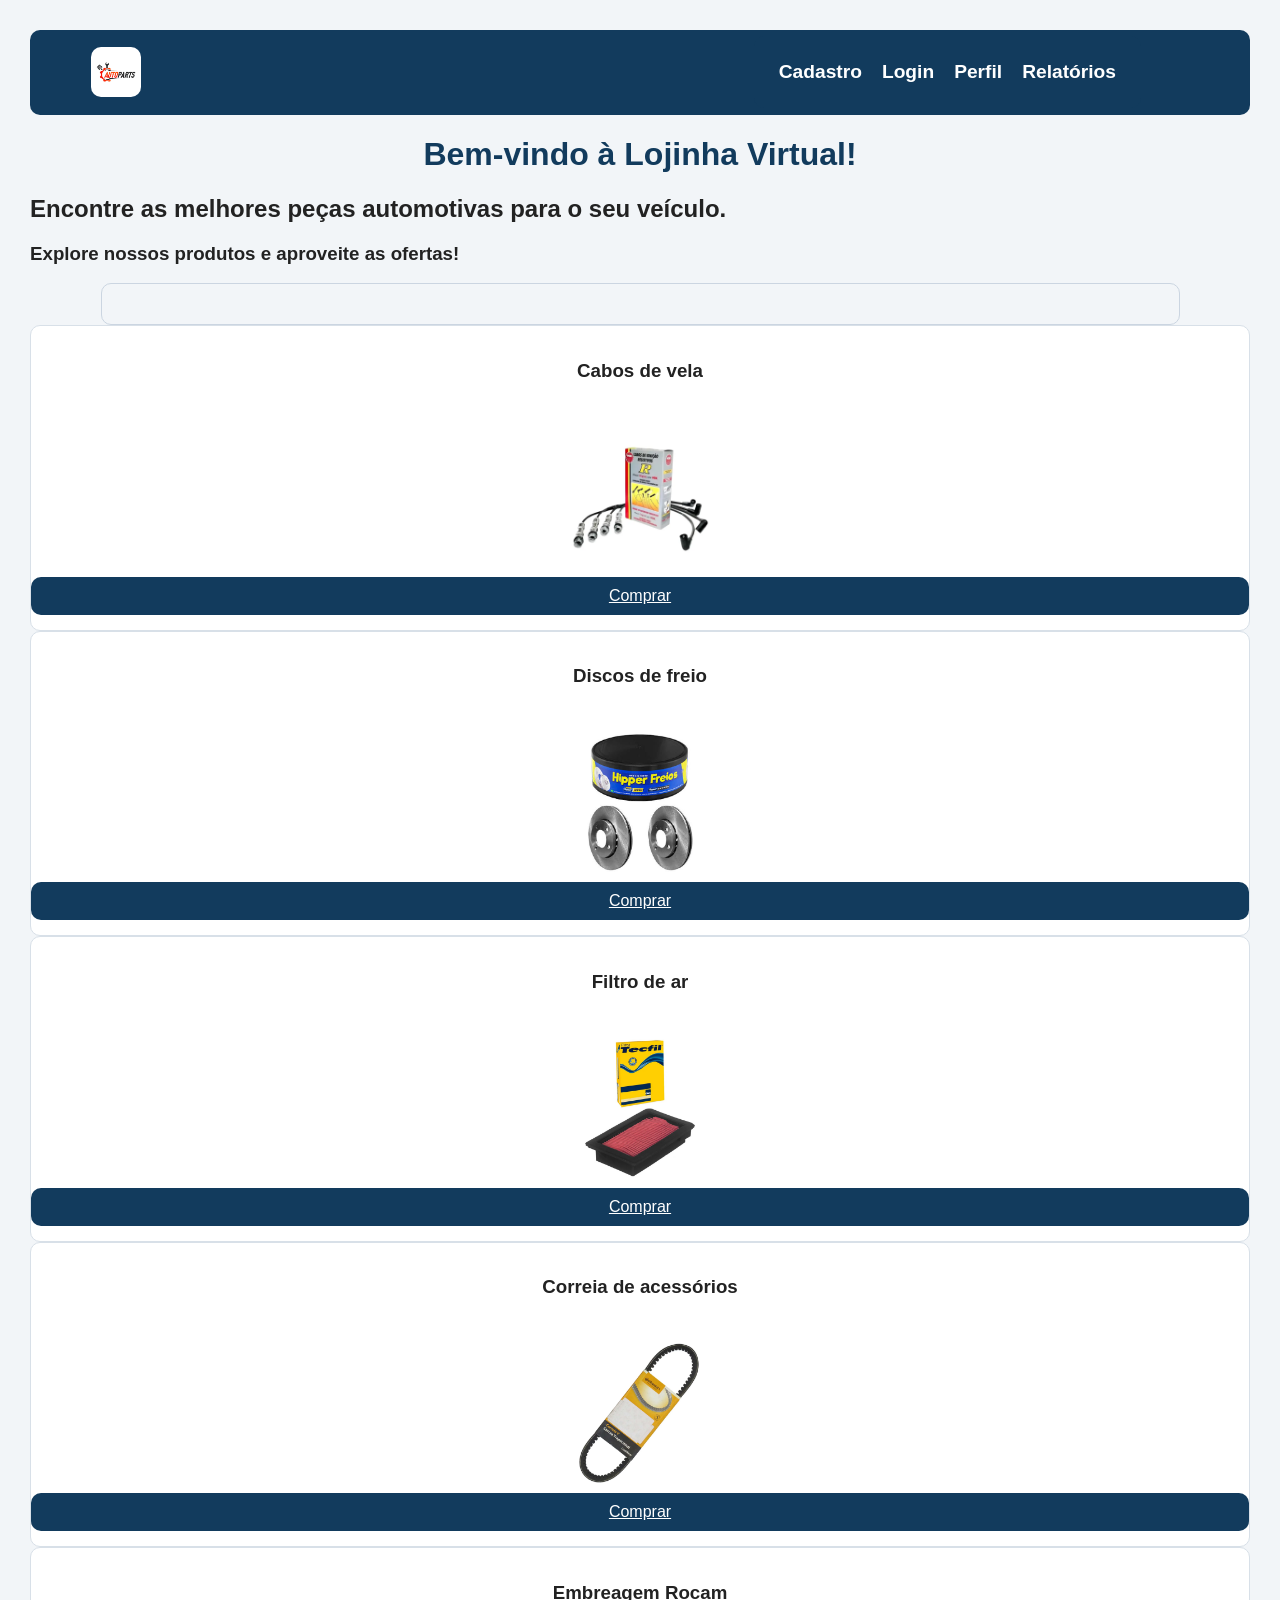
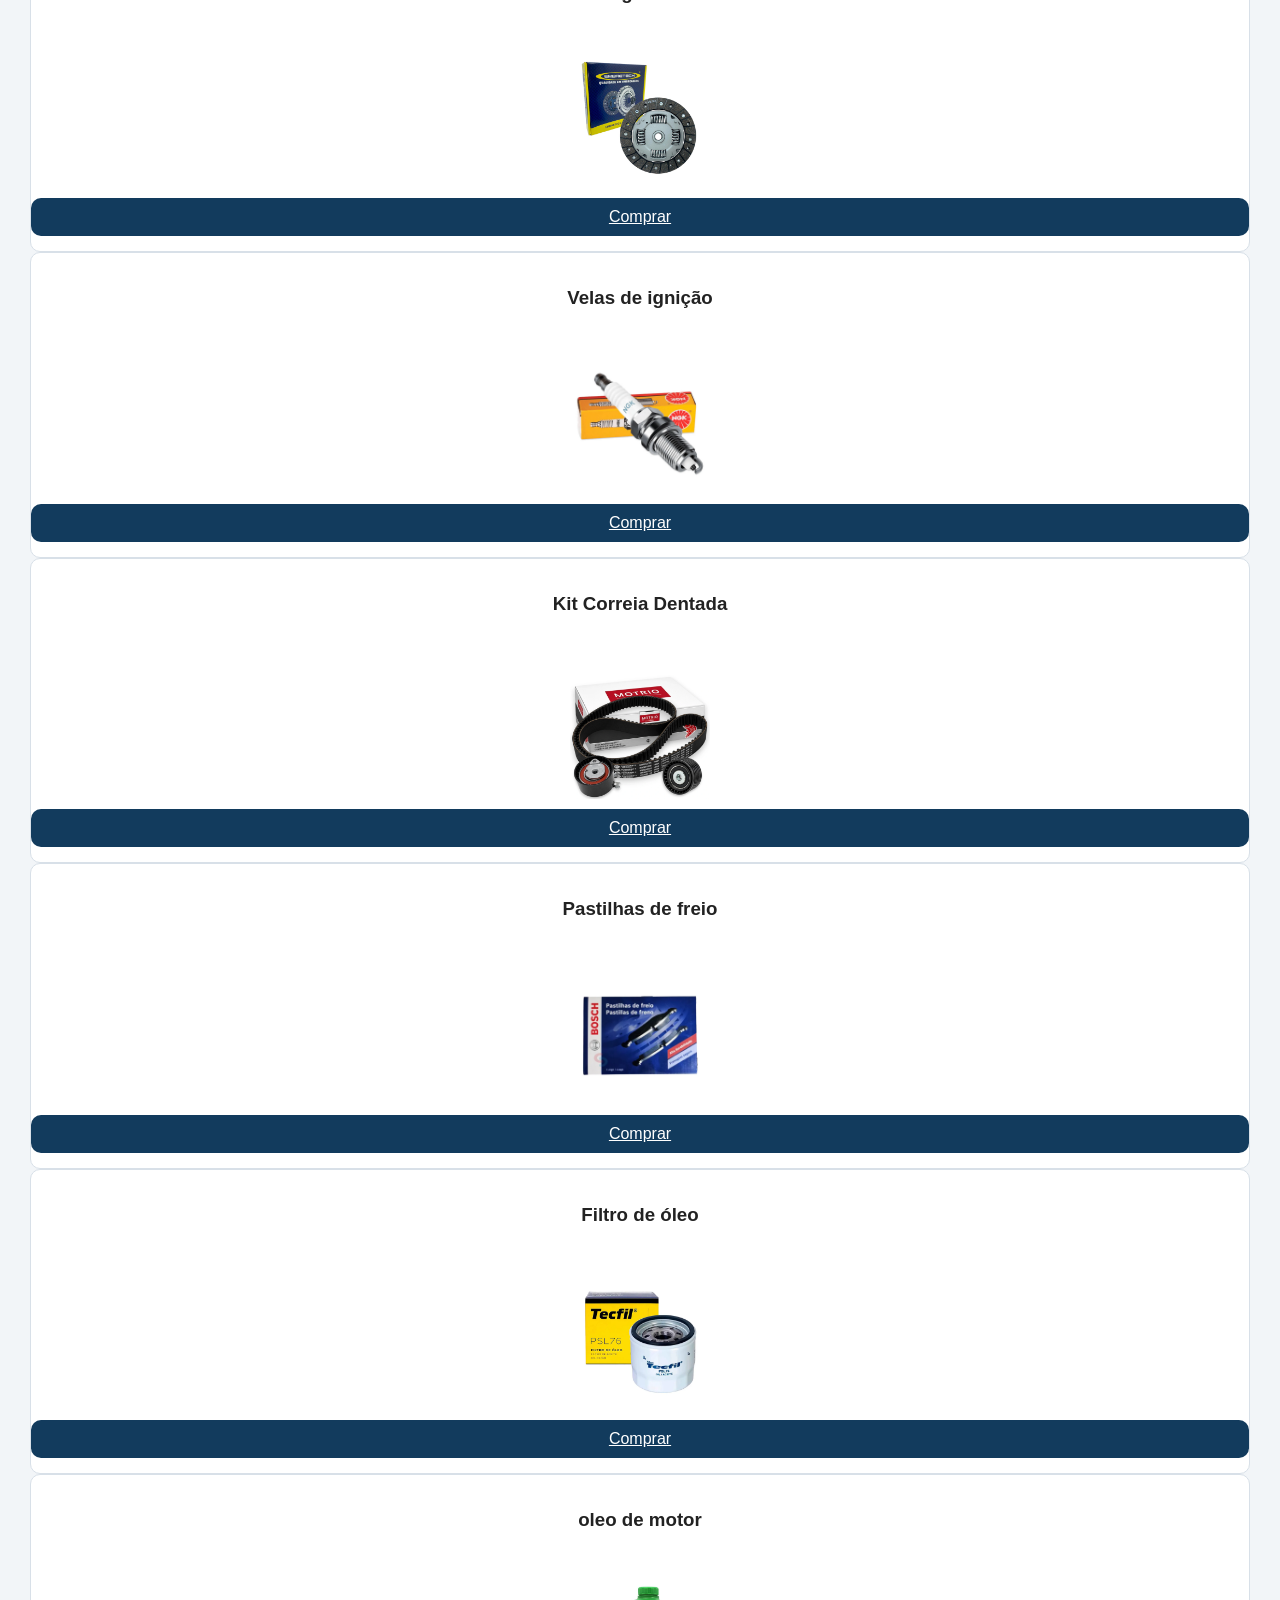
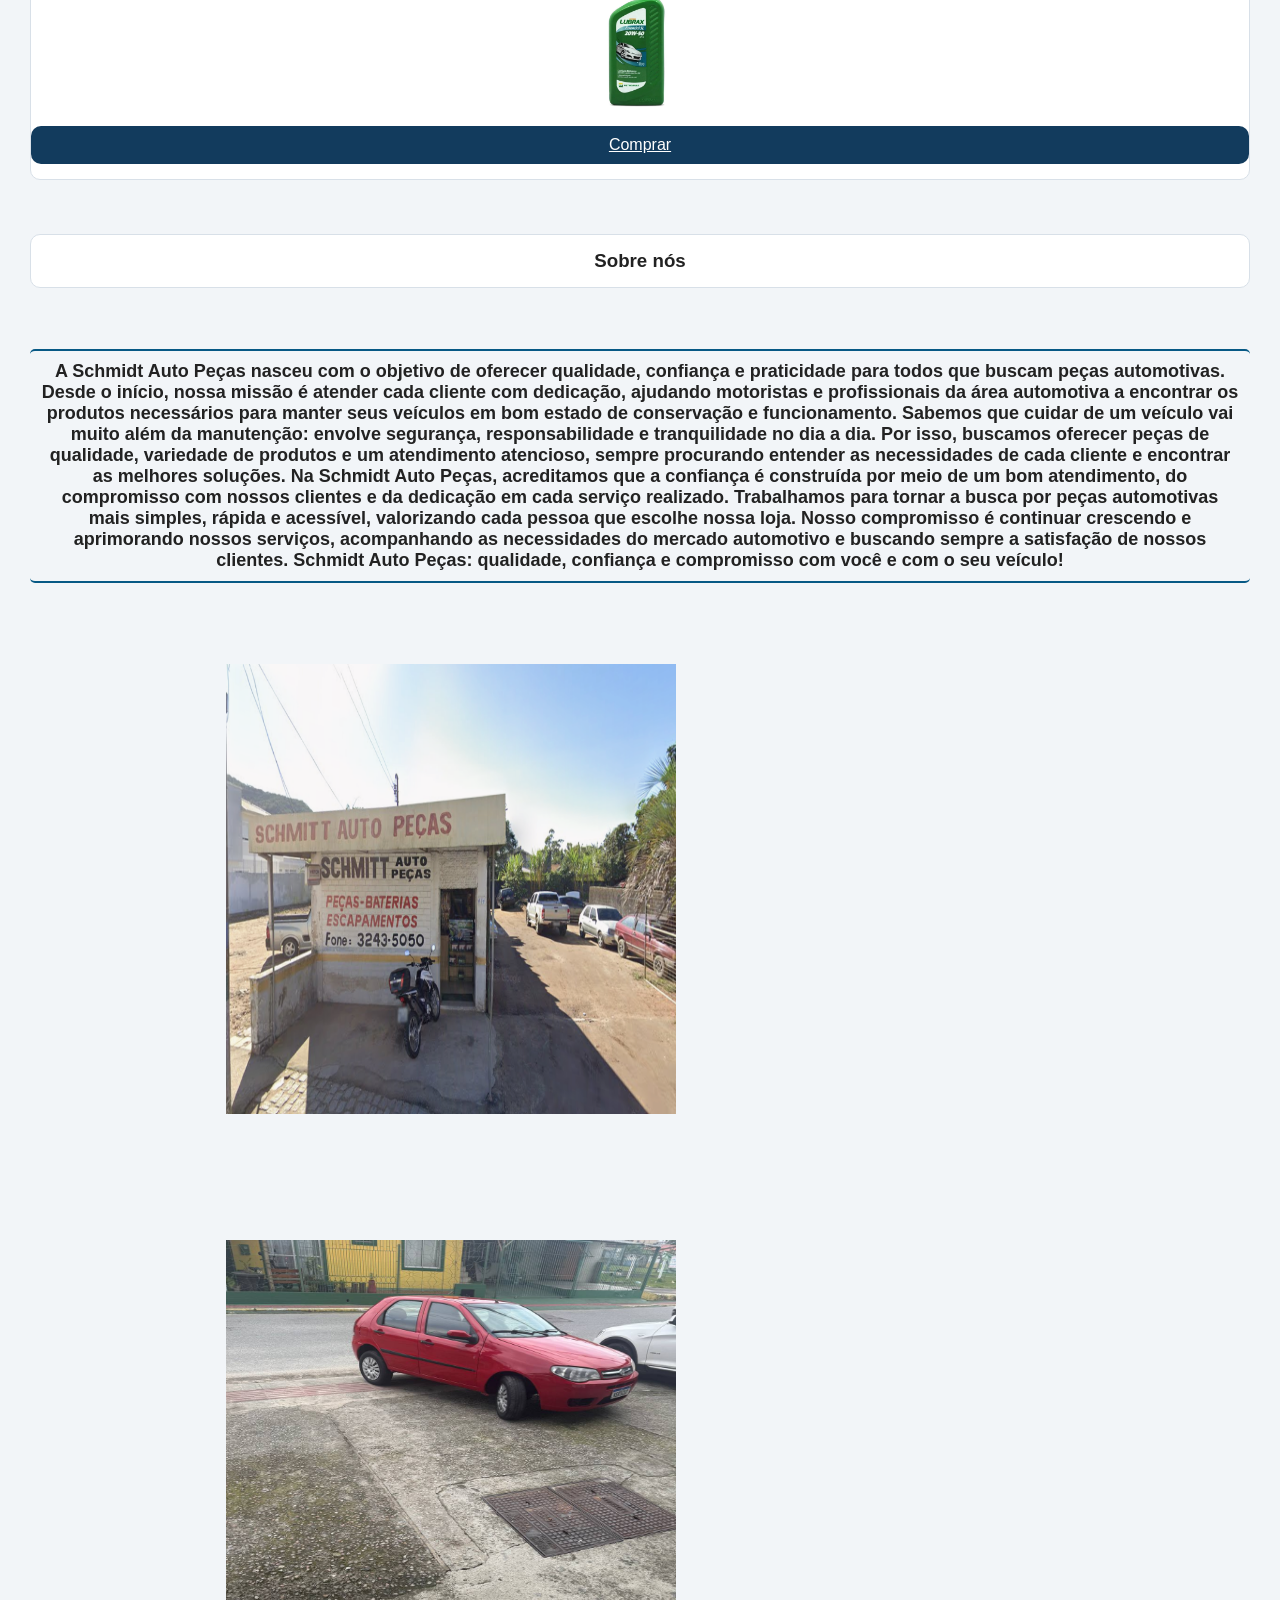
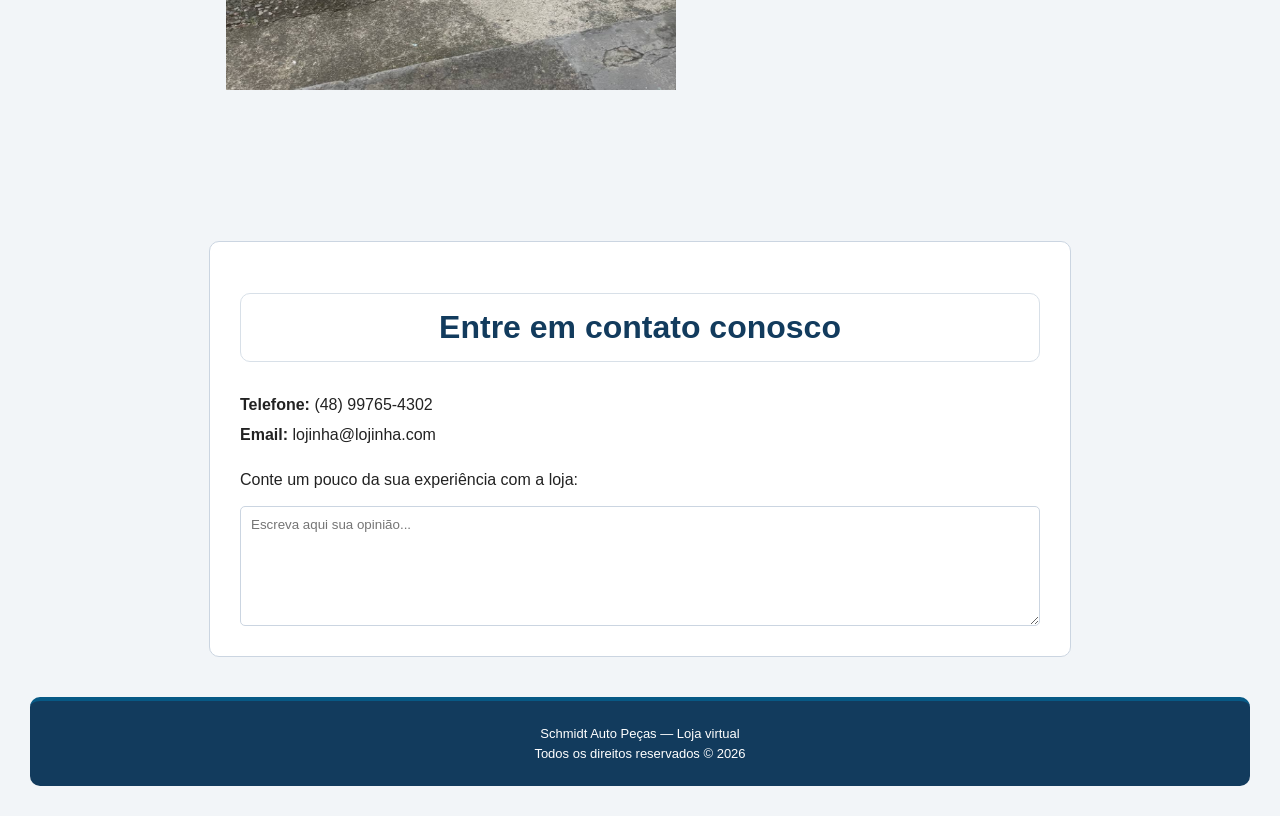
<file: index.html>
<!DOCTYPE html>
<html lang="en">
<head>
    <meta charset="UTF-8">
    <meta name="viewport" content="width=device-width, initial-scale=1.0">
    <title>Lojinha Virtual</title>
    <link rel="stylesheet" href="./style.css">
</head>
<body>
    <header class="header">
        <img src="./imagens/autoparts.jpeg" alt="logo" class="logo">
        <a href="index.html" class = "home">Home</a>
        <nav class="menu">
            <a href="cadastro.html">Cadastro</a>
            <a href="login.html">Login</a>
            <a href="perfil.html">Perfil</a>
            <a href="relatorios.html">Relatórios</a>
        </nav>
    </header>
    <main>
    <h1>Bem-vindo à Lojinha Virtual!</h1>
    <h2>Encontre as melhores peças automotivas para o seu veículo.</h2>
    <h3>Explore nossos produtos e aproveite as ofertas!</h3>
    <div class="produtos"></div>
    <div class="produto">
        <h3>Cabos de vela</h3>
        <img src="./imagens/cabos_de_vela.png" alt="Cabos de vela" class="pecas">
        <a href="loja.html" class="btn">Comprar</a>
    </div>
    <div class="produto">
        <h3>Discos de freio</h3>
        <img src="./imagens/discos_de_freio.jpg" alt="Discos de freio" class="pecas">
        <a href="loja.html" class="btn">Comprar</a>
    </div>
    <div class="produto">
        <h3>Filtro de ar</h3>
        <img src="./imagens/filtro_de_ar.jpeg" alt="Filtro de ar" class="pecas">
        <a href="loja.html" class="btn">Comprar</a>
    </div>
    <div class="produto">
        <h3>Correia de acessórios</h3>
        <img src="./imagens/correia_de_acessorios.jpeg" alt="Correia de acessórios" class="pecas">
         <a href="loja.html" class="btn">Comprar</a>
    </div>
    <div class="produto">
        <h3>Embreagem Rocam</h3>
        <img src="./imagens/embreamgem.jpg" alt="Embreagem Rocam" class="pecas">
        <a href="loja.html" class="btn">Comprar</a>

    </div>
    <div class="produto">
        <h3>Velas de ignição</h3>
        <img src="./imagens/vela.png" alt="Velas de ignição" class="pecas">
        <a href="loja.html" class="btn">Comprar</a>
    </div>
    <div class="produto">
        <h3>Kit Correia Dentada</h3>
        <img src="./imagens/kit_correia_dentata.png" alt="Kit Correia Dentada" class="pecas">
        <a href="loja.html" class="btn">Comprar</a>
    </div>
    <div class="produto">
        <h3>Pastilhas de freio</h3>
        <img src="./imagens/pastilhas.jpeg" alt="Pastilhas de freio" class="pecas">
        <a href="loja.html" class="btn">Comprar</a>
    </div>
    <div class="produto">
        <h3>Filtro de óleo</h3>
        <img src="./imagens/filtro.jpeg" alt="Filtro de óleo" class="pecas">
        <a href="loja.html" class="btn">Comprar</a>
    </div>
    <div class="produto">
        <h3>oleo de motor</h3>
        <img src="./imagens/oleo.jpg" alt="oleo de motor" class="pecas">
        <a href="loja.html" class="btn">Comprar</a>
    </div> <br><br>
<div>   
        <h3 class="produto">Sobre nós</h3> <br>
    <div>
        <h4 class="sobre">A Schmidt Auto Peças nasceu com o objetivo de oferecer qualidade, confiança e praticidade para todos que buscam peças automotivas. Desde o início, nossa missão é atender cada cliente com dedicação, ajudando motoristas e profissionais da área automotiva a encontrar os produtos necessários para manter seus veículos em bom estado de conservação e funcionamento.

Sabemos que cuidar de um veículo vai muito além da manutenção: envolve segurança, responsabilidade e tranquilidade no dia a dia. Por isso, buscamos oferecer peças de qualidade, variedade de produtos e um atendimento atencioso, sempre procurando entender as necessidades de cada cliente e encontrar as melhores soluções.

Na Schmidt Auto Peças, acreditamos que a confiança é construída por meio de um bom atendimento, do compromisso com nossos clientes e da dedicação em cada serviço realizado. Trabalhamos para tornar a busca por peças automotivas mais simples, rápida e acessível, valorizando cada pessoa que escolhe nossa loja.

Nosso compromisso é continuar crescendo e aprimorando nossos serviços, acompanhando as necessidades do mercado automotivo e buscando sempre a satisfação de nossos clientes. Schmidt Auto Peças: qualidade, confiança e compromisso com você e com o seu veículo!</h4>
    </div>
    <img src="./imagens/autobono.png" alt="Sobre a loja" class="img">
    <img src="./imagens/palio.png" alt="Palio" class="img">
</div> <br> <br>
<div class="contato">
    <h1 class="produto">Entre em contato conosco</h1>
    <p>
        <strong>Telefone:</strong> (48) 99765-4302
    </p>
    <p>
        <strong>Email:</strong> lojinha@lojinha.com
    </p>
    <label for="experiencia">
        Conte um pouco da sua experiência com a loja:
    </label>
    <textarea name="experiencia" id="experiencia"
        placeholder="Escreva aqui sua opinião..."></textarea>
</div>
</main>
    <footer class="rodape">
    <p>Schmidt Auto Peças — Loja virtual</p>
    <p>Todos os direitos reservados © 2026</p>
</footer>
</body>
</html>
</file>
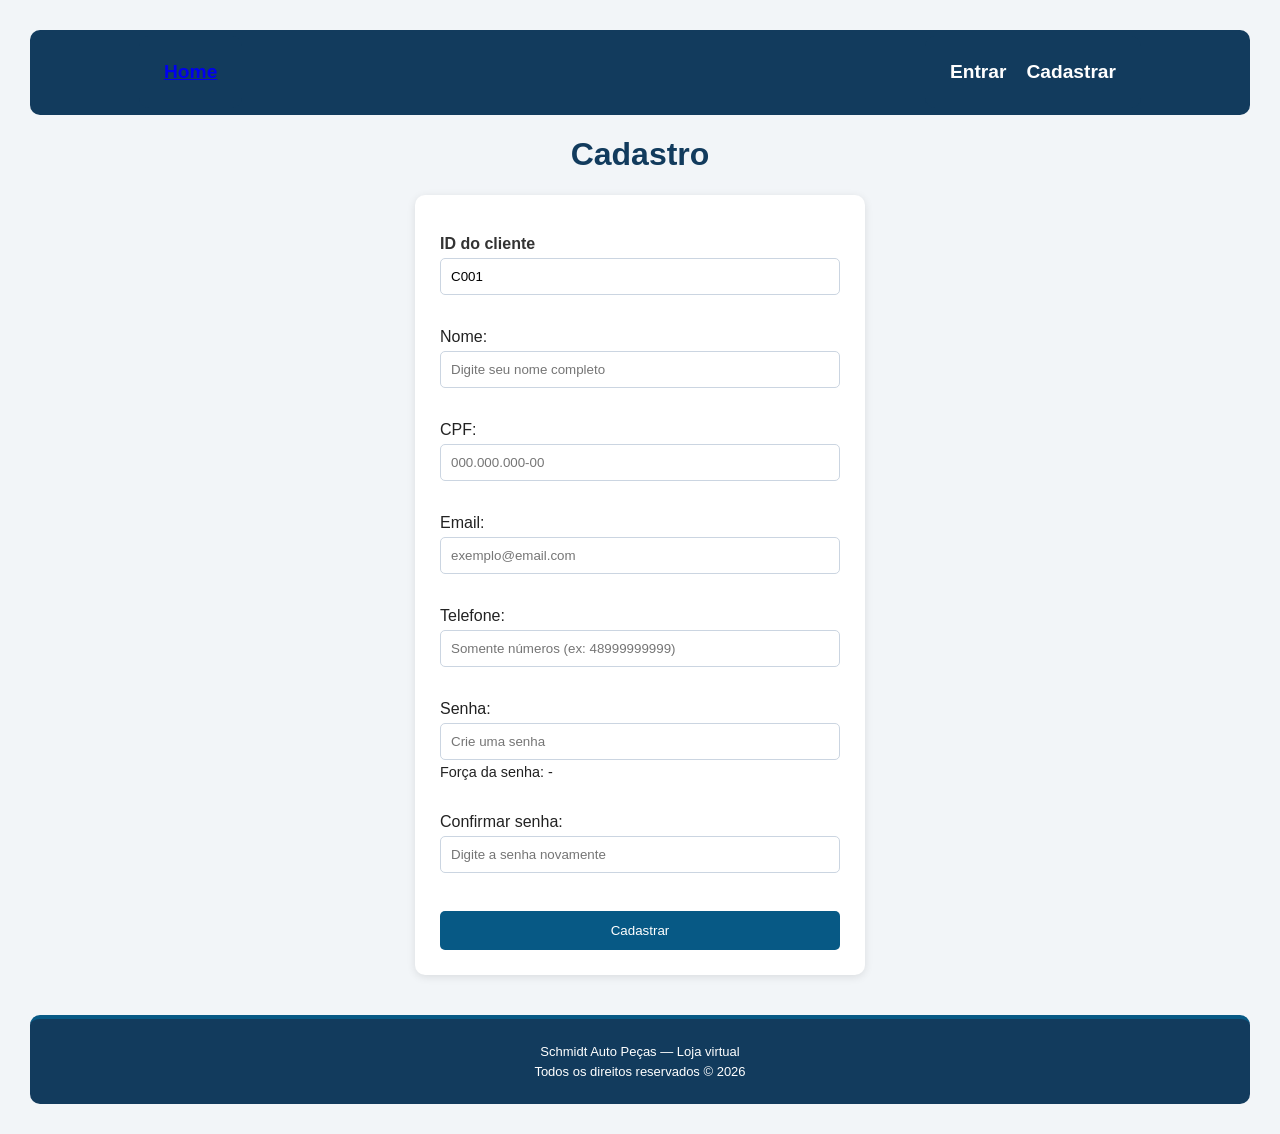
<file: cadastro.html>
<!DOCTYPE html>
<html lang="pt-BR">
<head>
    <meta charset="UTF-8">
    <meta name="viewport" content="width=device-width, initial-scale=1.0">
    <title>Cadastro - Schmidt Auto Peças</title>
    <link rel="stylesheet" href="./style.css">
</head>
<body>
    <header class="header">
        <a href="index.html" class="menu">Home</a>
        <nav class="menu" id="menu-dinamico">
            <a href="cadastro.html">Cadastro</a>
            <a href="login.html">Login</a>
            <a href="perfil.html">Perfil</a>
            <a href="relatorios.html">Relatórios</a>
        </nav>
    </header>
    <main>
        <h1>Cadastro</h1>
        <form id="form-cadastro" action="#" method="POST" novalidate>
            <label for="id-cliente" style="color: #333; font-weight: bold;">
                ID do cliente
            </label>
            <input type="text" id="id-cliente" name="id-cliente" readonly>
            <br><br>

            <label for="nome">Nome:</label>
            <input 
                type="text" 
                id="nome" 
                name="nome" 
                placeholder="Digite seu nome completo"
                required
            >
            <small class="erro-msg" data-erro="nome" style="color: red; display: block;"></small>
            <br>
           
            <label for="cpf">CPF:</label>
            <input
                type="text"
                id="cpf"
                name="cpf"
                placeholder="000.000.000-00"
                maxlength="14"
                autocomplete="off"
                required
            >
            <small class="erro-msg" data-erro="cpf" style="color: red; display: block;"></small>
            <br>

            <label for="email">Email:</label>
            <input 
                type="email" 
                id="email" 
                name="email" 
                placeholder="exemplo@email.com"
                required
            >
            <small class="erro-msg" data-erro="email" style="color: red; display: block;"></small>
            <br>

            <label for="telefone">Telefone:</label>
            <input 
                type="tel" 
                id="telefone" 
                name="telefone" 
                placeholder="Somente números (ex: 48999999999)"
                maxlength="11"
                required
            >
            <small class="erro-msg" data-erro="telefone" style="color: red; display: block;"></small>
            <br>

            <label for="senha">Senha:</label>
            <input
                type="password"
                id="senha"
                name="senha"
                placeholder="Crie uma senha"
                autocomplete="new-password"
                required
            >
            <div id="forca-senha" style="font-size: 0.9em; margin-top: 4px;">Força da senha: <span>-</span></div>
            <small class="erro-msg" data-erro="senha" style="color: red; display: block;"></small>
            <br>

            <label for="confirmar-senha">Confirmar senha:</label>
            <input
                type="password"
                id="confirmar-senha"
                name="confirmar-senha"
                placeholder="Digite a senha novamente"
                autocomplete="new-password"
                required
            >
            <small class="erro-msg" data-erro="confirmar-senha" style="color: red; display: block;"></small>
            <br>

            <button type="submit">Cadastrar</button>
        </form>
    </main>
    <footer class="rodape">
        <p>Schmidt Auto Peças — Loja virtual</p>
        <p>Todos os direitos reservados © 2026</p>
    </footer>

    <script type="module">
        import { clientesManager } from './js/clientes.js';
        import { uiManager } from './js/ui.js';

        uiManager.inicializarTema();
        uiManager.atualizarMenuDinamico();
        clientesManager.inicializarCadastro();
    </script>
</body>
</html>
</file>
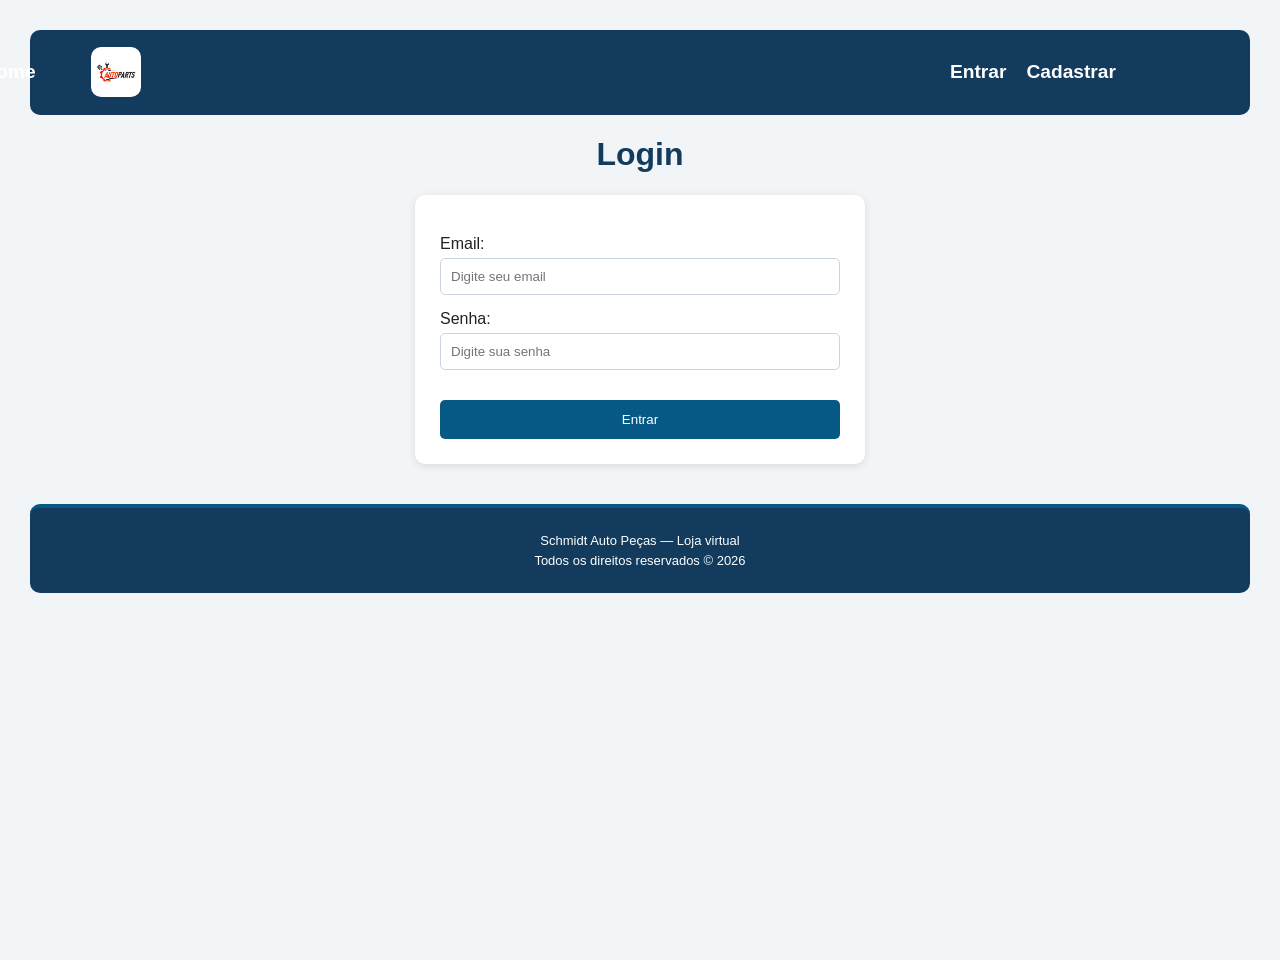
<file: login.html>
<!DOCTYPE html>
<html lang="pt-BR">
<head>
    <meta charset="UTF-8">
    <meta name="viewport" content="width=device-width, initial-scale=1.0">
    <title>Login</title>
    <link rel="stylesheet" href="./style.css">
</head>
<body>
    <header class="header">
        <img src="./imagens/autoparts.jpeg" alt="logo" class="logo">
        <a href="index.html" class="home">Home</a>
        <nav class="menu" id="menu-dinamico">
            <a href="cadastro.html">Cadastro</a>
            <a href="login.html">Login</a>
            <a href="perfil.html">Perfil</a>
            <a href="relatorios.html">Relatórios</a>
        </nav>
    </header>
    <main>
        <h1>Login</h1>
        <form id="form-login" action="#" method="POST" novalidate>
            <label for="email">Email:</label>
            <input 
                type="email" 
                id="email" 
                name="email" 
                placeholder="Digite seu email"
                required
            >
            <label for="senha">Senha:</label>
            <input 
                type="password" 
                id="senha" 
                name="senha" 
                placeholder="Digite sua senha"
                required
            >
            <small id="login-erro" style="color: red; display: block; margin-bottom: 10px;"></small>
            <button type="submit">Entrar</button>
        </form>
    </main>
    <footer class="rodape">
        <p>Schmidt Auto Peças — Loja virtual</p>
        <p>Todos os direitos reservados © 2026</p>
    </footer>

    <script type="module">
        import { loginController } from './js/login.js';
        import { uiManager } from './js/ui.js';

        uiManager.inicializarTema();
        uiManager.atualizarMenuDinamico();
        loginController.inicializar();
    </script>
</body>
</html>
</file>
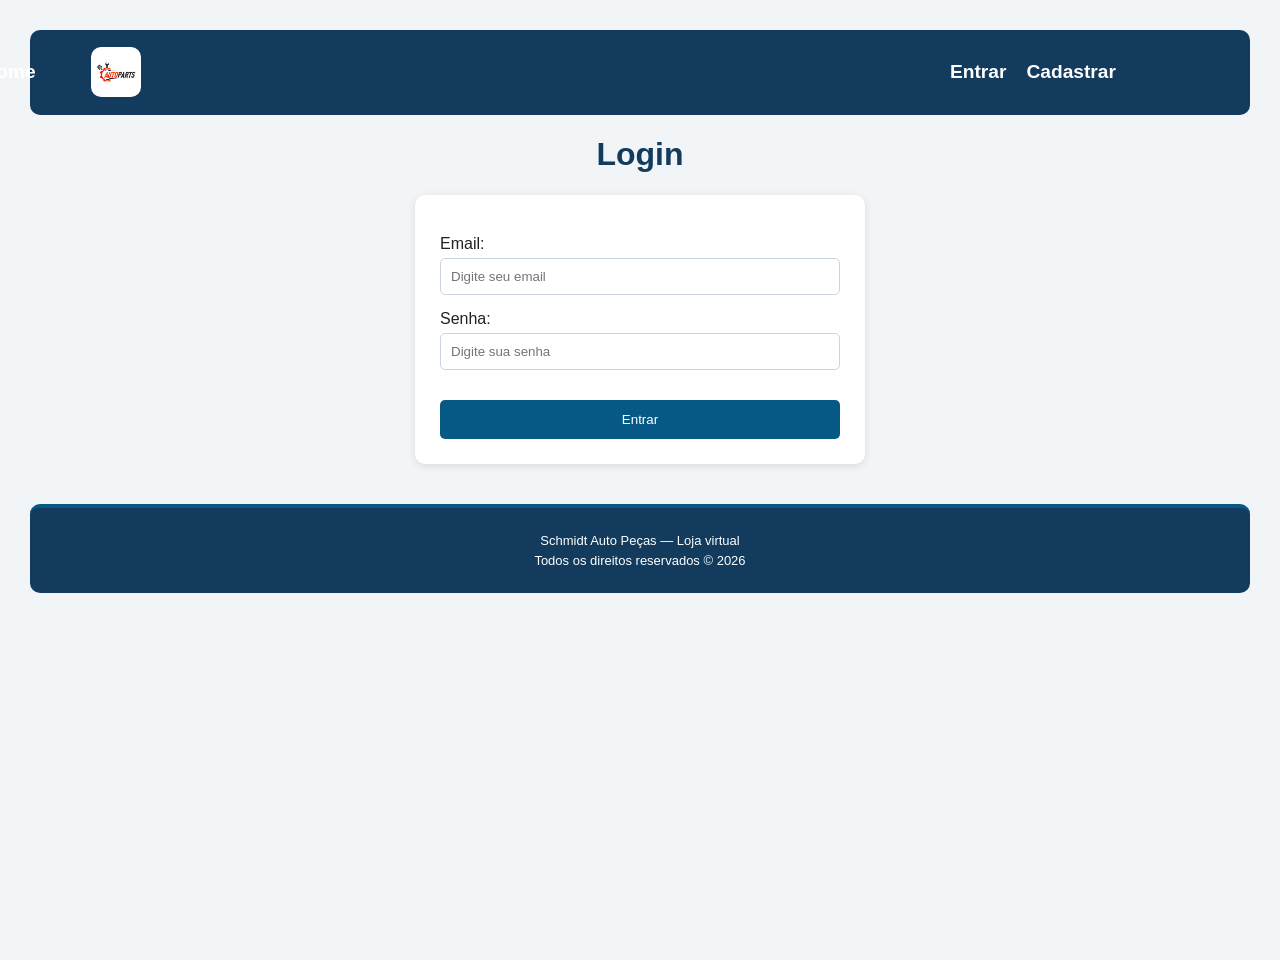
<file: perfil.html>
<!DOCTYPE html>
<html lang="pt-BR">
<head>
    <meta charset="UTF-8">
    <meta name="viewport" content="width=device-width, initial-scale=1.0">
    <title>Perfil - Schmidt Auto Peças</title>
    <link rel="stylesheet" href="./style.css">
</head>
<body>
    <header class="header">
        <img src="./imagens/autoparts.jpeg" alt="logo" class="logo">
        <a href="index.html" class="home">Home</a>
        <a href="loja.html" class="menu">Loja</a>
        <nav class="menu" id="menu-dinamico">
            <a href="cadastro.html">Cadastro</a>
            <a href="login.html">Login</a>
            <a href="perfil.html">Perfil</a>
            <a href="relatorios.html">Relatórios</a>
        </nav>
    </header>

    <main>
        <h4>Informações do Usuário</h4>
        <form id="form-perfil" action="#" method="POST" novalidate>
            <label for="id-cliente" style="color: #333; font-weight: bold;">
                ID do cliente
            </label>
            <input type="text" id="id-cliente" name="id-cliente" readonly><br><br>

            <label for="nome">Nome:</label>
            <input 
                type="text" 
                id="nome" 
                name="nome" 
                placeholder="Digite seu nome completo"
                required
            ><br><br>
        
            <label for="cpf">CPF:</label>
            <input
                type="text"
                id="cpf"
                name="cpf"
                placeholder="000.000.000-00"
                maxlength="14"
                autocomplete="off"
                required
            ><br><br>

            <label for="email">Email:</label>
            <input 
                type="email" 
                id="email" 
                name="email" 
                placeholder="exemplo@email.com"
                required
            ><br><br>

            <label for="telefone">Telefone:</label>
            <input 
                type="tel" 
                id="telefone" 
                name="telefone" 
                placeholder="Somente números (ex: 48999999999)"
                maxlength="11"
                required
            ><br><br>

            <hr>
            <p><strong>Alterar Senha (preencha apenas se desejar trocar)</strong></p>

            <label for="senha-atual">Senha Atual:</label>
            <input
                type="password"
                id="senha-atual"
                name="senha-atual"
                placeholder="Digite sua senha atual"
                autocomplete="current-password"
            ><br><br>

            <label for="senha">Nova Senha:</label>
            <input
                type="password"
                id="senha"
                name="senha"
                placeholder="Crie uma nova senha"
                autocomplete="new-password"
            ><br><br>

            <label for="confirmar-senha">Confirmar Nova Senha:</label>
            <input
                type="password"
                id="confirmar-senha"
                name="confirmar-senha"
                placeholder="Digite a nova senha novamente"
                autocomplete="new-password"
            ><br><br>

            <small id="perfil-erro" style="color: red; display: block; margin-bottom: 10px;"></small>

            <input type="submit" value="Atualizar">
            <button type="button" id="btn-abrir-excluir" style="margin-left: 10px; background-color: #b00020; color: #fff; border: none; padding: 8px 14px; cursor: pointer;">
                Excluir Conta
            </button>
        </form>

        <dialog id="modal-excluir-conta" style="padding: 20px; border-radius: 8px; max-width: 400px;">
            <h3>Excluir Conta</h3>
            <p>Tem certeza que deseja excluir sua conta permanentemente? Seu histórico de pedidos será preservado.</p>
            <div style="display: flex; gap: 10px; justify-content: flex-end; margin-top: 15px;">
                <button type="button" onclick="document.getElementById('modal-excluir-conta').close()">Cancelar</button>
                <button type="button" id="btn-confirmar-exclusao" style="background-color: #b00020; color: #fff; border: none; padding: 6px 12px; cursor: pointer;">
                    Sim, Excluir
                </button>
            </div>
        </dialog>

        <hr style="margin: 30px 0;">

        <section>
            <h4>Meus Pedidos</h4>
            <div id="lista-meus-pedidos"></div>
        </section>
    </main>

    <footer class="rodape">
        <p>Schmidt Auto Peças — Loja virtual</p>
        <p>Todos os direitos reservados © 2026</p>
    </footer>

    <script type="module">
        import { clientesManager } from './js/clientes.js';
        import { uiManager } from './js/ui.js';

        uiManager.inicializarTema();
        uiManager.atualizarMenuDinamico();
        clientesManager.inicializarPerfil();
    </script>
</body>
</html>
</file>
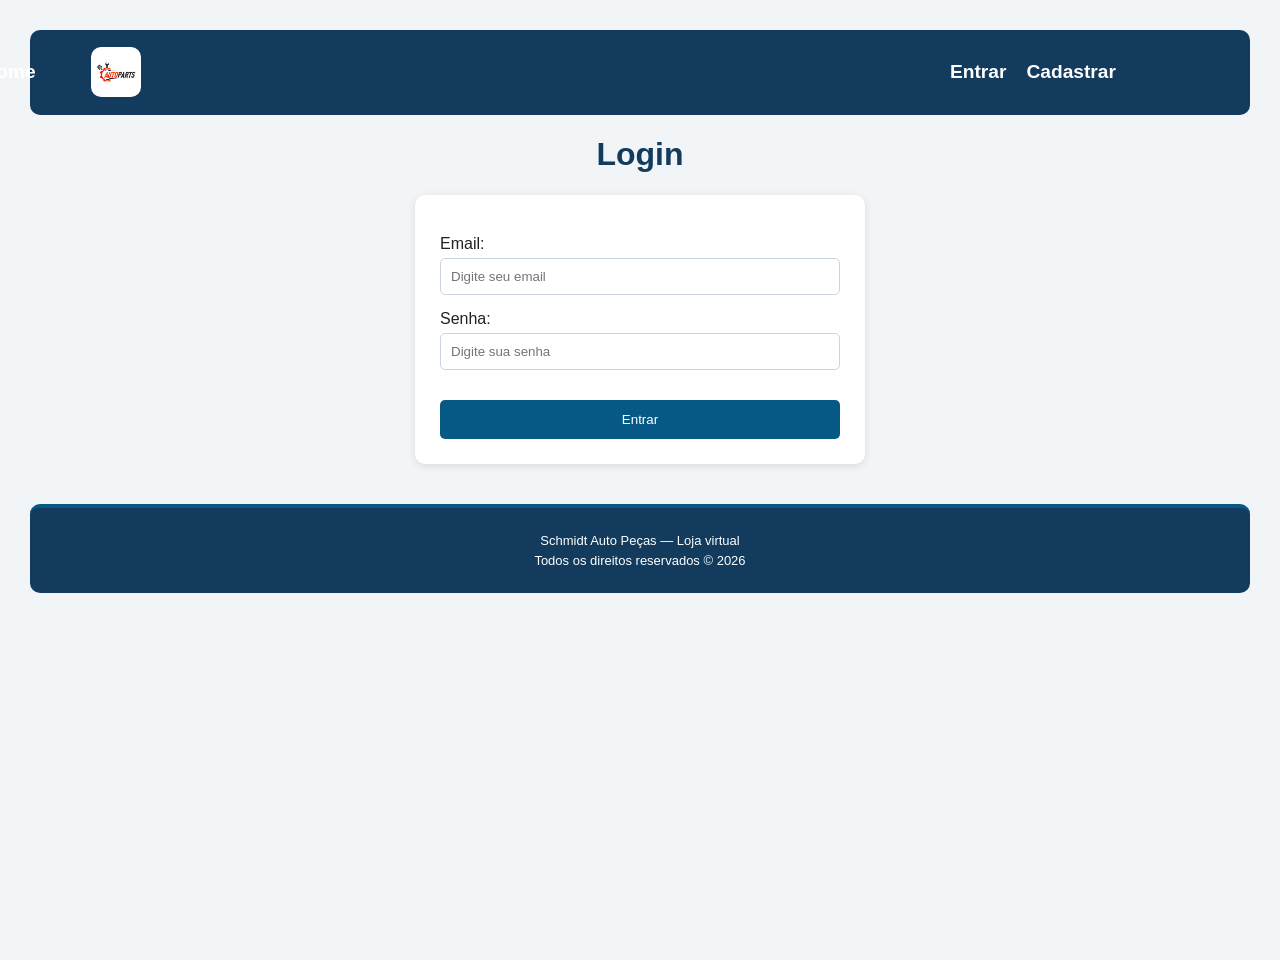
<file: relatorios.html>
<!DOCTYPE html>
<html lang="pt-BR">
<head>
    <meta charset="UTF-8">
    <meta name="viewport" content="width=device-width, initial-scale=1.0">
    <title>Relatórios Administrativos | Schmidt Auto Peças</title>
    <link rel="stylesheet" href="relatorios.css">
</head>
<body>
    <header class="cabecalho-admin">
        <div>
            <p class="identificacao">SCHMIDT AUTO PEÇAS</p>
            <h1>Área administrativa</h1>
            <p>Relatórios gerenciais de clientes e compras</p>
        </div>

        <div class="emissao">
            <p><strong>Documento:</strong> REL-001</p>
            <p><strong>Emissão:</strong> <span id="emissao-data"></span></p>
            <p><strong>Responsável:</strong> <span id="emissao-admin"></span></p>
        </div>
    </header>

    <main class="conteudo">
        <section class="introducao">
            <h2>Painel de indicadores e relatórios</h2>
            <div style="display: flex; gap: 15px; flex-wrap: wrap; margin: 15px 0;">
                <div style="border: 1px solid #ccc; padding: 12px; border-radius: 6px; flex: 1; min-width: 150px;">
                    <small>Total de Clientes</small>
                    <h3 id="ind-clientes">0</h3>
                </div>
                <div style="border: 1px solid #ccc; padding: 12px; border-radius: 6px; flex: 1; min-width: 150px;">
                    <small>Compras Válidas</small>
                    <h3 id="ind-compras">0</h3>
                </div>
                <div style="border: 1px solid #ccc; padding: 12px; border-radius: 6px; flex: 1; min-width: 150px;">
                    <small>Faturamento Total</small>
                    <h3 id="ind-faturamento">R$ 0,00</h3>
                </div>
                <div style="border: 1px solid #ccc; padding: 12px; border-radius: 6px; flex: 1; min-width: 150px;">
                    <small>Ticket Médio</small>
                    <h3 id="ind-ticket">R$ 0,00</h3>
                </div>
            </div>

            <div style="display: flex; gap: 20px; flex-wrap: wrap; margin-bottom: 15px;">
                <div style="flex: 1; min-width: 250px;">
                    <h4>Top 5 Produtos Mais Vendidos</h4>
                    <ol id="top-produtos"></ol>
                </div>
                <div style="flex: 1; min-width: 250px;">
                    <h4>Vendas por Período</h4>
                    <div id="grafico-vendas"></div>
                </div>
            </div>

            <button class="botao-imprimir" type="button" onclick="window.print()">
                Imprimir / Salvar em PDF
            </button>
        </section>

        <section class="secao-relatorio">
            <h2>1. Relatório de clientes</h2>
            <form id="form-busca-cliente" class="form-busca" action="#" method="get">
                <label for="criterio-cliente">Buscar cliente por:</label>
                <select id="criterio-cliente" name="criterio-cliente">
                    <option value="todos">Todos os campos</option>
                    <option value="nome">Nome</option>
                    <option value="id">ID</option>
                    <option value="email">E-mail</option>
                    <option value="cpf">CPF</option>
                </select>
                <input type="text" id="busca-cliente" name="busca-cliente" placeholder="Digite sua busca">
                <button type="button" id="btn-csv-clientes">Exportar CSV</button>
            </form>

            <div class="tabela-container">
                <table id="tabela-clientes">
                    <caption>Clientes cadastrados (clique nos cabeçalhos para ordenar)</caption>
                    <thead>
                        <tr>
                            <th scope="col" data-sort="id">ID ↕</th>
                            <th scope="col" data-sort="nome">Nome ↕</th>
                            <th scope="col" data-sort="email">E-mail ↕</th>
                            <th scope="col" data-sort="cpf">CPF ↕</th>
                            <th scope="col">Status</th>
                            <th scope="col">Ações</th>
                        </tr>
                    </thead>
                    <tbody id="tbody-clientes"></tbody>
                    <tfoot>
                        <tr>
                            <td id="total-clientes-rodape" colspan="6">Total de clientes: 0</td>
                        </tr>
                    </tfoot>
                </table>
            </div>

            <div style="display: flex; gap: 10px; align-items: center; margin-top: 10px;">
                <button type="button" id="btn-pag-anterior">Anterior</button>
                <span id="info-paginacao-clientes">Página 1 de 1</span>
                <button type="button" id="btn-pag-proxima">Próxima</button>
            </div>
        </section>

        <section class="secao-relatorio">
            <h2>2. Relatório de compras</h2>
            <form id="form-busca-compra" class="form-busca" action="#" method="get" style="flex-wrap: wrap;">
                <input type="text" id="busca-compra" placeholder="ID, cliente ou produto...">
                <label>De: <input type="date" id="filtro-data-inicio"></label>
                <label>Até: <input type="date" id="filtro-data-fim"></label>
                <input type="number" id="filtro-valor-min" placeholder="Valor mín." step="0.01" style="width: 110px;">
                <input type="number" id="filtro-valor-max" placeholder="Valor máx." step="0.01" style="width: 110px;">
                <button type="submit">Filtrar</button>
                <button type="button" id="btn-limpar-filtros-compra">Limpar filtros</button>
                <button type="button" id="btn-csv-compras">Exportar CSV</button>
            </form>

            <div class="tabela-container">
                <table>
                    <caption>Compras realizadas na loja</caption>
                    <thead>
                        <tr>
                            <th scope="col">ID</th>
                            <th scope="col">Cliente</th>
                            <th scope="col">Produtos</th>
                            <th scope="col">Qtd.</th>
                            <th scope="col">Valor total</th>
                            <th scope="col">Data</th>
                            <th scope="col">Status</th>
                            <th scope="col">Ações</th>
                        </tr>
                    </thead>
                    <tbody id="tbody-compras"></tbody>
                    <tfoot>
                        <tr>
                            <td id="total-compras-rodape" colspan="8">Total de compras: 0</td>
                        </tr>
                    </tfoot>
                </table>
            </div>
        </section>

        <section class="secao-relatorio">
            <h2>3. Mensagens de contato</h2>
            <div id="lista-mensagens-contato"></div>
        </section>

        <dialog id="modal-detalhes-compra" style="padding: 20px; border-radius: 8px; max-width: 500px; width: 90%;">
            <div id="modal-compra-conteudo"></div>
            <hr style="margin: 12px 0;">
            <label for="select-status-compra"><strong>Alterar Status do Pedido:</strong></label>
            <select id="select-status-compra" style="margin-left: 8px;">
                <option value="Pago">Pago</option>
                <option value="Enviado">Enviado</option>
                <option value="Entregue">Entregue</option>
                <option value="Cancelado">Cancelado (devolve estoque)</option>
            </select>
            <div style="display: flex; justify-content: flex-end; gap: 10px; margin-top: 15px;">
                <button type="button" onclick="document.getElementById('modal-detalhes-compra').close()">Fechar</button>
                <button type="button" id="btn-salvar-status-compra">Salvar Status</button>
            </div>
        </dialog>

        <button type="button" class="btn-home"><a href="./index.html">Voltar a Home</a></button>
    </main>

    <footer class="rodape-admin">
        <p>Schmidt Auto Peças — Área administrativa</p>
        <p>Relatório gerencial emitido pelo sistema.</p>
    </footer>

    <script type="module">
        import { relatoriosManager } from './js/relatorios.js';
        import { uiManager } from './js/ui.js';

        uiManager.inicializarTema();
        relatoriosManager.inicializar();
    </script>
</body>
</html>
</file>
<file: style.css>
:root {
    --azul-escuro: #123b5d;
    --azul-medio: #075985;
    --azul: #0878bd;
    --azul-claro: #dceefa;
    --fundo: #f2f5f8;
    --borda: #cbd5e1;
    --texto: #222;
    --branco: #fff;
}

.menu {
    display: flex;
    justify-content: space-around;
    align-items: center;
    flex-wrap: wrap;
    gap: 20px;
    background-color: var(--azul-escuro);
    border-radius: 10px;
    padding: 25px;
    font-size: 1.2rem;
    margin: 0 3rem;
    transition: 0.3s;
    font-family: Arial, sans-serif;
    font-weight: bold;
}

.menu a {
    color: white;
    text-decoration: none;
    transition: 0.3s;
}

.menu a:hover {
    color: #b9e3ff;
}

.header {
    position: sticky;
    top: 0;
    left: 0;
    z-index: 10;
    width: 90%;
    padding: 0.4rem 5%;
    background: var(--azul-escuro);
    display: flex;
    justify-content: space-between;
    align-items: center;
    border-radius: 10px;
}

.nome {
    color: #c5e8ff;
    font-size: x-large;
}
body {
    font-family: Arial, sans-serif;
    background-color: var(--fundo);
    color: var(--texto);
    margin: 0;
    padding: 30px;
    min-height: 100vh;
}

h1 {
    text-align: center;
    color: var(--azul-escuro);
}

.titulo {
    text-align: center;
    font-size: 24px;
    margin-bottom: 20px;
    border-bottom: 2px solid var(--borda);
    border-top: 2px solid var(--borda);
    padding: 10px;
    border-radius: 5px;
    border-color: var(--azul-medio);
}

h4 {
    text-align: center;
    font-size: 2vh;
    margin-bottom: 20px;
    border-bottom: 2px solid var(--borda);
    border-top: 2px solid var(--borda);
    padding: 10px;
    border-radius: 5px;
    border-color: var(--azul-medio);
    overflow-wrap: break-word;
}

form {
    max-width: 400px;
    margin: 0 auto;
    padding: 25px;
    background-color: var(--branco);
    border-radius: 10px;
    box-shadow: 0 2px 8px rgba(0, 0, 0, 0.1);
}

label {
    display: block;
    margin-top: 15px;
    margin-bottom: 5px;
}

input {
    width: 100%;
    box-sizing: border-box;
    padding: 10px;
    border: 1px solid var(--borda);
    border-radius: 5px;
    font-family: Arial, sans-serif;
}

button {
    width: 100%;
    margin-top: 20px;
    padding: 12px;
    background-color: var(--azul-medio);
    color: white;
    border: none;
    border-radius: 5px;
    cursor: pointer;
    transition: 0.3s;
}

button:hover {
    background-color: var(--azul-escuro);
    box-shadow: 0 4px 8px rgba(0, 0, 0, 0.2);
}

.btn-cadastro {
    display: inline-block;
    background-color: var(--azul-escuro);
    color: white;
    border: none;
    padding: 12px 20px;
    border-radius: 5px;
    cursor: pointer;
    text-decoration: none;
    width: 150px;
    font-size: 16px;
    text-align: center;
}

.btn-cadastro:hover {
    background-color: var(--azul-medio);
}

.loja {
    max-width: 1200px;
    margin: 30px auto;
    padding: 20px;
}

.loja h2 {
    text-align: center;
}

.filtros {
    display: grid;
    grid-template-columns: repeat(4, minmax(0, 1fr));
    gap: 15px;
    margin-bottom: 25px;
    padding: 20px;
    background: var(--branco);
    border: 1px solid var(--borda);
    border-radius: 10px;
}

.campo-filtro {
    display: flex;
    flex-wrap: wrap;
    align-content: flex-start;
    align-items: center;
    gap: 8px;
}

.campo-filtro > label:first-child,
.campo-filtro > span {
    width: 100%;
    font-weight: bold;
}

.campo-filtro input[type="search"],
.campo-filtro select {
    width: 100%;
    min-width: 0;
    padding: 10px;
    border: 1px solid var(--borda);
    border-radius: 5px;
}

.campo-filtro input[type="radio"] {
    position: absolute;
    opacity: 0;
}

.campo-filtro input[type="radio"] + label {
    padding: 7px 10px;
    background: #e8edf2;
    border-radius: 5px;
    cursor: pointer;
}

.campo-filtro input[type="radio"]:checked + label {
    background: var(--azul-medio);
    color: white;
}

.campo-filtro input[type="radio"]:focus-visible + label {
    outline: 2px solid var(--azul-escuro);
}

.produtos {
    display: grid;
    grid-template-columns: repeat(5, minmax(0, 1fr));
    gap: 20px;
    padding: 20px;
    border: 1px solid var(--borda);
    border-radius: 10px;
    width: 85%;
    margin: 0 auto;
}
.catalogo-produtos{
    display: grid;
    grid-template-columns: repeat(5, minmax(0, 1fr));
    gap: 20px;
    padding: 20px;
    border: 1px solid var(--borda);
    border-radius: 10px;
    width: 85%;
    margin: 0 auto;
}

.produto {
    display: flex;
    flex-direction: column;
    align-items: center;
    gap: 10px;
    padding: 15px;
    border: 1px solid #d8e0e8;
    border-radius: 10px;
    background: var(--branco);
    text-align: center;
    transition: 0.3s;
}

.produto:hover {
    border-color: var(--azul);
    box-shadow: 0 4px 10px rgba(18, 59, 93, 0.12);
}

.produto h3 {
    min-height: 38px;
    overflow-wrap: break-word;
}

.pecas {
    width: 100%;
    height: 140px;
    object-fit: contain;
}

.preco_produto {
    margin: 5px 0 0;
    color: var(--azul-medio);
    font-size: 20px;
    font-weight: bold;
    text-decoration: none;
}

.desconto {
    margin: 0;
    color: #555;
    font-size: 13px;
}

.btn {
    width: 100%;
    margin-top: auto;
    padding: 10px 15px;
    border: none;
    border-radius: 10px;
    background-color: var(--azul-escuro);
    color: white;
    cursor: pointer;
}

.btn:hover {
    background-color: var(--azul);
    box-shadow: 0 4px 8px rgba(0, 0, 0, 0.2);
}

.loja:has(#freios:checked) .produto:not(.freios),
.loja:has(#motor:checked) .produto:not(.motor),
.loja:has(#filtros:checked) .produto:not(.filtros),
.loja:has(#ignicao:checked) .produto:not(.ignicao) {
    display: none;
}

.contato {
    margin: 50px auto 30px;
    padding: 30px;
    max-width: 800px;
    background-color: var(--branco);
    border: 1px solid var(--borda);
    border-radius: 10px;
    display: flex;
    flex-direction: column;
    gap: 12px;
}

.contato .titulo {
    text-align: center;
    margin: 0 0 15px;
}

.contato p {
    margin: 0;
    font-size: 16px;
}

.contato label {
    font-size: 16px;
}

.contato textarea {
    width: 100%;
    height: 120px;
    padding: 10px;
    box-sizing: border-box;
    border: 1px solid var(--borda);
    border-radius: 5px;
    resize: vertical;
    font-family: Arial, sans-serif;
}

.confirmacao-compra {
    max-width: 500px;
    margin: 40px auto;
    padding: 30px;
    text-align: center;
    background-color: #e7f2fb;
    border: 2px solid var(--azul);
    border-radius: 12px;
    color: var(--azul-escuro);
    box-shadow: 0 4px 10px rgba(0, 0, 0, 0.1);
}

.confirmacao-compra h2 {
    margin-top: 0;
    color: var(--azul-escuro);
}

.numero-pedido {
    display: inline-block;
    margin: 10px 0;
    padding: 10px 20px;
    background-color: var(--azul-escuro);
    color: white;
    border-radius: 6px;
    font-size: 24px;
    font-weight: bold;
    letter-spacing: 2px;
}

.confirmacao-compra[hidden] {
    display: none;
}

@media (max-width: 950px) {
    .menu {
        margin: 0;
        gap: 15px;
    }

    .filtros {
        grid-template-columns: repeat(2, minmax(0, 1fr));
    }

    .produtos {
        grid-template-columns: repeat(3, minmax(0, 1fr));
        width: 95%;
    }
}

@media (max-width: 600px) {
    body {
        padding: 15px;
    }

    .header {
        width: 100%;
    }

    .menu {
        flex-direction: column;
        padding: 20px;
    }

    .filtros,
    .produtos {
        grid-template-columns: repeat(2, minmax(0, 1fr));
    }

    .produtos {
        width: 100%;
        padding: 10px;
        gap: 10px;
    }

    .produto {
        padding: 10px;
    }

    .pecas {
        height: 110px;
    }

    .preco_produto {
        font-size: 16px;
    }

    .contato {
        padding: 20px;
    }
}
.rodape {
    box-sizing: border-box;
    width: 100%;
    padding: 20px;
    margin-top: 40px;
    background-color: var(--azul-escuro);
    color: white;
    text-align: center;
    font-size: 13px;
    border-radius: 10px;
    border-top: 4px solid var(--azul-medio);
    position: static;
}

.rodape p {
    margin: 5px 0;
}
.logo {
    width: 50px;
    height: auto;
    border-radius: 10px;
    padding: 0%;
}
.home {
    color: white;
    text-decoration: none;
    font-size: 1.2rem;
    font-weight: bold;
    margin-left: -1000px;
}
.img{
    width: 50vh;
    height: 50vh;
    padding: 5%;
    margin-left: 15vh;
}
</file>
<file: relatorios.css>
* {
    box-sizing: border-box;
}

body {
    font-family: Arial, sans-serif;
    background-color: #f2f2f2;
    color: #222;
    margin: 0;
    padding: 30px;
}

.btn-home{
    display: block;
    width: 220px;
    margin: 5px auto;
    padding: 12px 20px;
    background-color: #245d43;
    color: white;
    border: none;
    border-radius: 10px;
    font-size: 16px;
    font-weight: bold;
    cursor: pointer;
    transition: 0.3s;

}
.cabecalho-admin {
    position: sticky;
    top: 0;
    z-index: 10;
    width: 100%;
    padding: 20px 5%;
    background-color: #174b35;
    color: white;
    display: flex;
    justify-content: space-between;
    align-items: center;
    gap: 20px;
    flex-wrap: wrap;
    border-radius: 10px;
    border-bottom: 4px solid #6a9b72;
}

.cabecalho-admin h1 {
    text-align: left;
    color: white;
    font-size: 28px;
    margin: 8px 0;
}

.cabecalho-admin p {
    margin: 5px 0;
}

.identificacao {
    color: #b8e0bd;
    font-size: x-large;
    font-weight: bold;
}

.emissao {
    padding: 15px;
    background-color: #245d43;
    border: 1px solid #6a9b72;
    border-radius: 10px;
    font-size: 14px;
}

.conteudo {
    max-width: 1200px;
    width: 90%;
    margin: 30px auto;
}

.introducao {
    margin-bottom: 30px;
}

.introducao h2 {
    text-align: center;
    padding: 10px;
    border-top: 2px solid #174b35;
    border-bottom: 2px solid #174b35;
    border-radius: 5px;
}

.introducao p {
    line-height: 1.6;
}

.secao-relatorio {
    margin: 30px 0;
    padding: 25px;
    background-color: white;
    border: 1px solid #ccc;
    border-radius: 10px;
    box-shadow: 0 2px 8px rgba(0, 0, 0, 0.08);
}

.secao-relatorio h2 {
    text-align: center;
    font-size: 24px;
    padding: 10px;
    margin-top: 0;
    border-top: 2px solid #174b35;
    border-bottom: 2px solid #174b35;
    border-radius: 5px;
}

.form-busca {
    max-width: none;
    width: 100%;
    margin: 20px 0;
    padding: 20px;
    background-color: #f4f8f4;
    border: 1px solid #c8d8ca;
    border-radius: 10px;
    box-shadow: none;

    display: flex;
    align-items: center;
    flex-wrap: wrap;
    gap: 12px;
}

.form-busca label {
    display: block;
    margin: 0;
    font-weight: bold;
}

.form-busca select,
.form-busca input {
    padding: 10px;
    border: 1px solid #b8c8ba;
    border-radius: 5px;
    font-family: Arial, sans-serif;
    font-size: 14px;
    background-color: white;
}

.form-busca select {
    max-width: 180px;
}

.form-busca input {
    flex: 1;
    min-width: 150px;
}

.form-busca button {
    width: auto;
    margin: 0;
    padding: 10px 20px;
    background-color: #245d43;
    color: white;
    border: none;
    border-radius: 5px;
    cursor: pointer;
    font-weight: bold;
}

.form-busca button:hover {
    background-color: #123b2a;
    box-shadow: 0 4px 8px rgba(0, 0, 0, 0.2);
}

.somente-leitor {
    position: absolute;
    width: 1px;
    height: 1px;
    padding: 0;
    margin: -1px;
    overflow: hidden;
    clip-path: inset(50%);
    white-space: nowrap;
    border: 0;
}

.botao-imprimir {
    display: block;
    width: 220px;
    margin: 20px auto;
    padding: 12px 20px;
    background-color: #245d43;
    color: white;
    border: none;
    border-radius: 10px;
    font-size: 16px;
    font-weight: bold;
    cursor: pointer;
    transition: 0.3s;
}

.botao-imprimir:hover {
    background-color: #123b2a;
    box-shadow: 0 4px 8px rgba(0, 0, 0, 0.2);
}

.tabela-container {
    width: 100%;
    overflow-x: auto;
}

table {
    width: 100%;
    border-collapse: collapse;
    margin: 15px auto;
    background-color: white;
}

caption {
    padding: 12px;
    text-align: center;
    font-weight: bold;
    color: #174b35;
    font-size: 16px;
}

th,
td {
    padding: 12px;
    border: 1px solid #ccc;
    text-align: left;
    vertical-align: top;
}

thead {
    background-color: #174b35;
    color: white;
}

tbody tr:nth-child(even) {
    background-color: #f0f5f0;
}

tbody tr:hover {
    background-color: #e0eee1;
}

tfoot {
    background-color: #dce9dd;
    color: #174b35;
    font-weight: bold;
}

.aviso {
    margin: 25px 0;
    padding: 15px;
    background-color: #edf5ed;
    color: #174b35;
    border-left: 5px solid #397653;
    border-radius: 5px;
    line-height: 1.5;
}

.rodape-admin {
    width: 100%;
    padding: 20px;
    margin-top: 40px;
    background-color: #174b35;
    color: white;
    text-align: center;
    font-size: 13px;
    border-radius: 10px;
    border-top: 4px solid #6a9b72;
}

.rodape-admin p {
    margin: 5px 0;
}

@media (max-width: 950px) {
    body {
        padding: 20px;
    }

    .conteudo {
        width: 95%;
    }

    .cabecalho-admin {
        position: relative;
        flex-direction: column;
        align-items: flex-start;
    }

    .form-busca {
        align-items: stretch;
    }

    .form-busca select,
    .form-busca input,
    .form-busca button {
        width: 100%;
        max-width: none;
    }
}

@media (max-width: 600px) {
    body {
        padding: 10px;
    }

    .conteudo {
        width: 100%;
    }

    .cabecalho-admin {
        padding: 20px;
    }

    .cabecalho-admin h1 {
        font-size: 23px;
    }

    .identificacao {
        font-size: 20px;
    }

    .secao-relatorio {
        padding: 12px;
    }

    .secao-relatorio h2 {
        font-size: 20px;
    }

    th,
    td {
        padding: 8px;
        font-size: 12px;
        overflow-wrap: anywhere;
    }

    .botao-imprimir {
        width: 100%;
    }
}

@media print {
    @page {
        size: landscape;
        margin: 1.2cm;
    }

    body {
        padding: 0;
        background: white;
        color: black;
        font-size: 10pt;
    }

    .cabecalho-admin {
        position: static;
        background: white;
        color: black;
        border: 1px solid #555;
        padding: 10px;
    }

    .cabecalho-admin h1,
    .identificacao {
        color: black;
    }

    .emissao {
        background: white;
        color: black;
        border: 1px solid #777;
    }

    .conteudo {
        width: 100%;
        max-width: none;
        margin: 10px 0;
    }

    .botao-imprimir,
    .form-busca {
        display: none;
    }

    .secao-relatorio {
        padding: 10px 0;
        margin-bottom: 20px;
        box-shadow: none;
        border: none;
        break-inside: avoid;
    }

    .introducao h2,
    .secao-relatorio h2 {
        border-color: #555;
        color: black;
    }

    table {
        font-size: 9pt;
        break-inside: auto;
    }

    thead {
        display: table-header-group;
        background: #e5e5e5;
        color: black;
    }

    tfoot {
        display: table-row-group;
        background: #eee;
        color: black;
    }

    tr {
        break-inside: avoid;
    }

    th,
    td {
        padding: 6px;
        border: 1px solid #777;
    }

    tbody tr:nth-child(even),
    tbody tr:hover {
        background: white;
    }

    .aviso {
        background: white;
        color: black;
        border: 1px solid #777;
    }

    .rodape-admin {
        background: white;
        color: black;
        border-top: 1px solid #777;
        border-radius: 0;
    }
    
}
</file>
